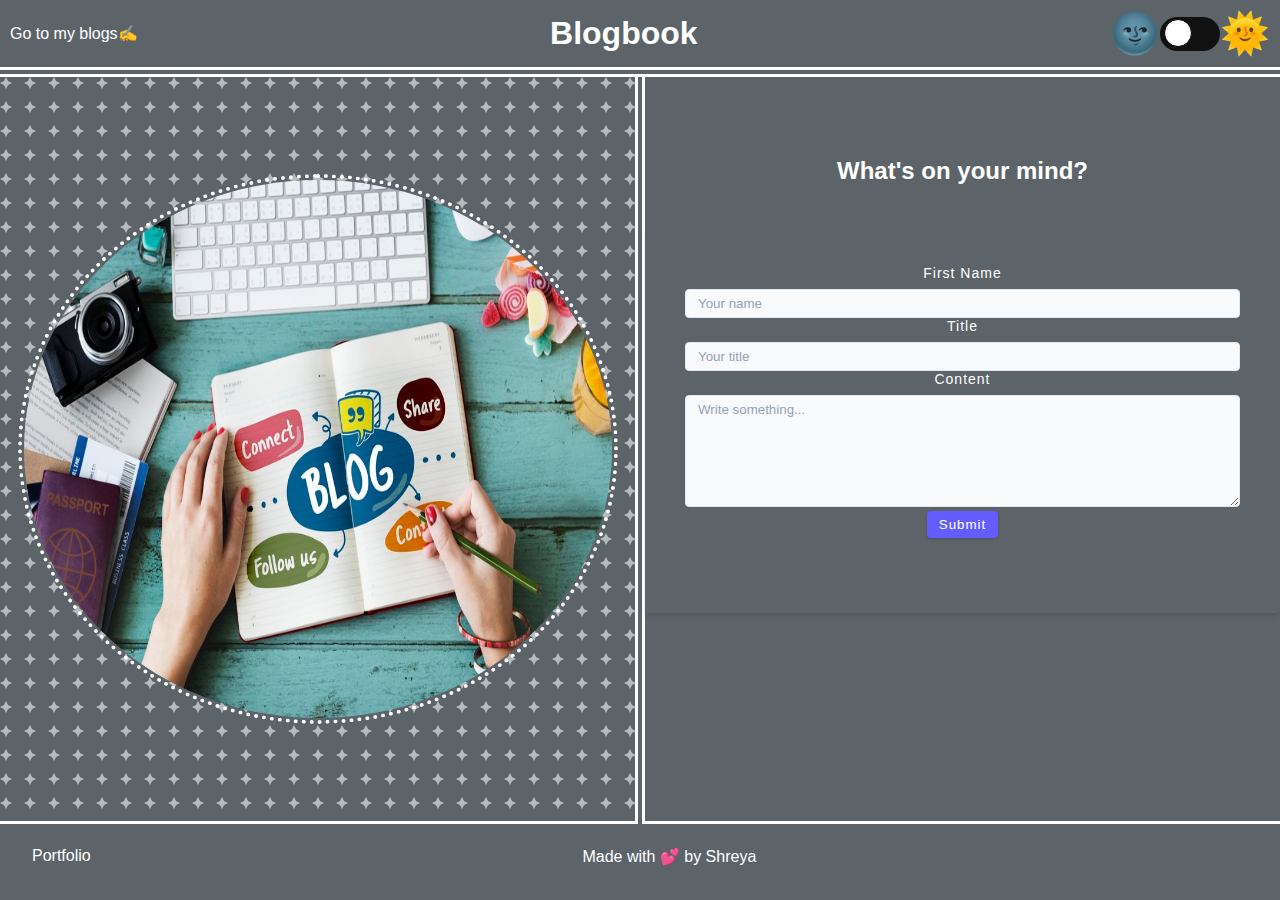
<file: index.html>
<!DOCTYPE html>
<html lang="en">
  <head>
    <meta charset="UTF-8" />
    <meta name="viewport" content="width=device-width, initial-scale=1.0" />
    <title>Blogbook</title>
    <!-- Used it for theme switcher and common styles -->
    <link rel="stylesheet" href="./css/styles.css" />
    <!-- used it for form styling -->
    <link rel="stylesheet" href="./css/form.css" />
  </head>
  <body class="dark">
    <!-- The whole container is styled for theme change -->
    <div>
      <!-- Header -->
      <header>
        <!-- Blogs url -->
        <div class="my-blogs">
          <a href="./blog.html" class="blog-link">Go to my blogs✍️</a>
        </div>
        <!-- heading -->
        <h1>Blogbook</h1>
        <!-- Theme switcher -->
        <div class="toggle-switch row">
          <div class="col">
            <p>🌚</p>
          </div>
          <label class="switch col">
            <input type="checkbox" id="theme-switcher" />
            <span class="slider round"></span>
          </label>
          <div class="col">
            <p>🌞</p>
          </div>
        </div>
      </header>
      <!-- The logo and the blog details -->
      <section class="blog-entry">
        <!-- logo -->
        <section class="logo">
          <img class="logo-img" src="./images/logo.png" alt="logo" />
        </section>

        <!-- blog entry -->
        <section class="blog-form section-center">
          <h2>What's on your mind?</h2>
          <!-- Blog form -->
          <form class="form" action="./blog.html" method="GET">
            <!-- Name input -->
            <div class="form-row">
              <label for="name" class="form-label">First Name</label>
              <input
                type="text"
                id="name"
                placeholder="Your name"
                class="form-input"
              />
            </div>
            <!-- Title input -->
            <div class="form-row">
              <label for="title" class="form-label">Title</label>
              <input
                type="text"
                id="title"
                placeholder="Your title"
                class="form-input"
              />
            </div>
            <!-- Text area to enter the content -->
            <div class="form-row">
              <label for="content" class="form-label">Content</label>
              <textarea
                id="content"
                placeholder="Write something..."
                class="form-textarea"
              ></textarea>
            </div>
            <button type="submit" class="btn btn-block" id="submit-btn">
              submit
            </button>
            <div id="msg"></div>
          </form>
        </section>
      </section>
    </div>
    <footer>
      <ul class="footer-links">
        <li>
          <a
            href="https://shreyareddy6.github.io/Portfolio/"
            class="footer-link"
            target="_blank"
            >Portfolio</a
          >
        </li>
      </ul>
      <p>Made with 💕 by Shreya</p>
    </footer>
    <script src="./js/logic.js"></script>
    <script src="./js/form.js"></script>
  </body>
</html>
</file>
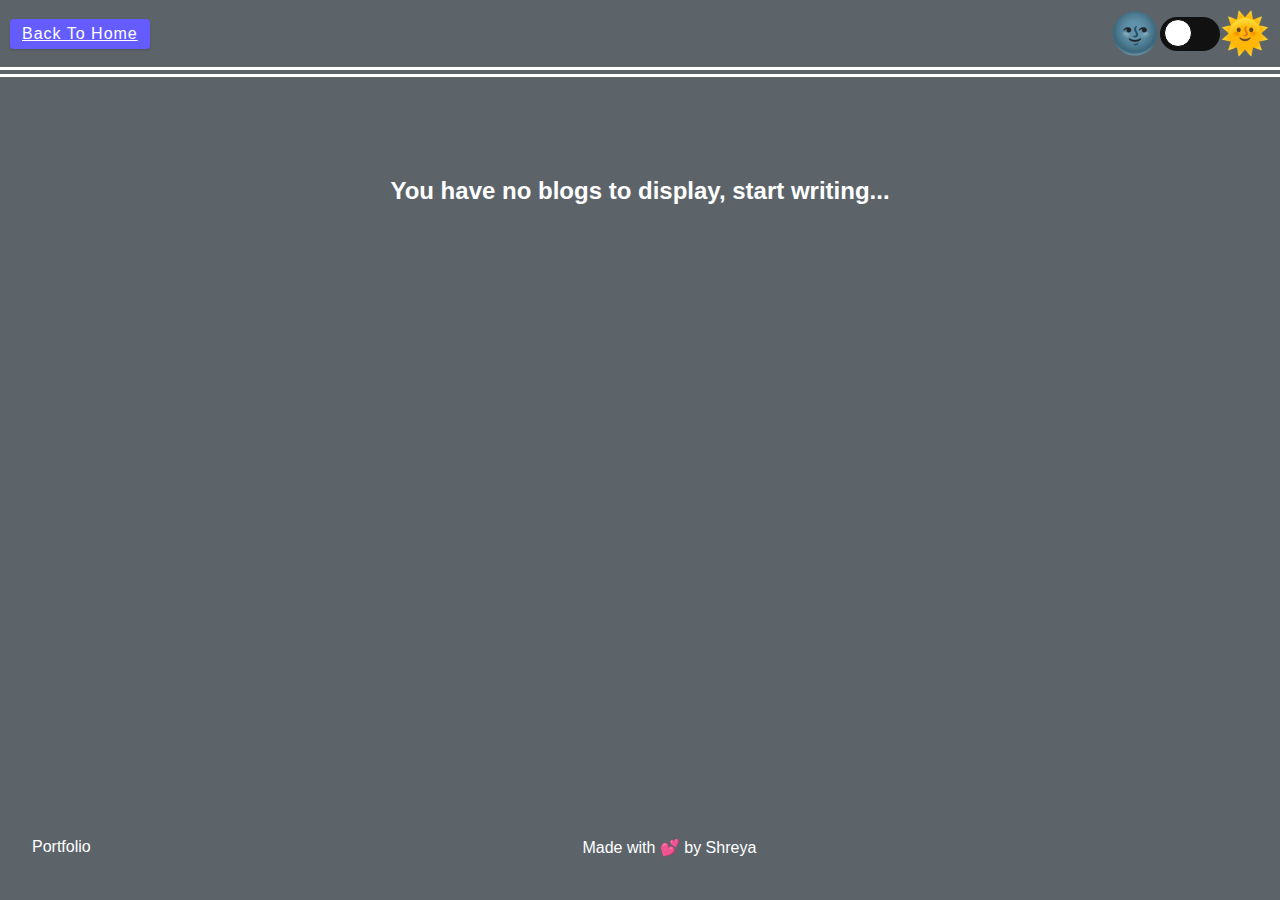
<file: blog.html>
<!DOCTYPE html>
<html lang="en">
  <head>
    <meta charset="UTF-8" />
    <meta name="viewport" content="width=device-width, initial-scale=1.0" />
    <title>My blogs</title>
    <link rel="stylesheet" href="./css/styles.css" />
    <link rel="stylesheet" href="./css/blog.css" />
  </head>
  <body class="dark">
    <div>
      <header>
        <!-- back button -->
        <div class="back-link">
          <a href="./index.html" class="btn">Back to Home</a>
        </div>
        <div class="toggle-switch row">
          <div class="col">
            <p>🌚</p>
          </div>
          <label class="switch col">
            <input type="checkbox" id="theme-switcher" />
            <span class="slider round"></span>
          </label>
          <div class="col">
            <p>🌞</p>
          </div>
        </div>
      </header>
      <section class="blogs-list"></section>
    </div>
    <footer>
      <ul class="footer-links">
        <li>
          <a
            href="https://shreyareddy6.github.io/Portfolio/"
            class="footer-link"
            target="_blank"
            >Portfolio</a
          >
        </li>
      </ul>
      <p>Made with 💕 by Shreya</p>
    </footer>
    <script src="./js/logic.js"></script>
    <script src="./js/blog.js"></script>
  </body>
</html>
</file>
<file: css/styles.css>
* {
  margin: 0;
  padding: 0;
  font-family: "Poppins", sans-serif;
  box-sizing: border-box;
}

header {
  display: flex;
  justify-content: space-between;
  align-items: center;
  border: 0;
  border-bottom: 10px solid;
  border-style: double;
  width: 100%;
  padding: 10px;
}

.my-blogs a:hover {
  text-decoration: underline;
}

.blog-entry {
  display: flex;
  flex: 1;
  height: 83vh;
}

.logo {
  display: flex;
  justify-content: center;
  align-items: center;
  border-right: 3px solid;
  border-bottom: 3px solid;
  margin-right: 2px;
  width: 50%;
}

.dark .logo {
  background-color: #5c646a;
  background-image: url("data:image/svg+xml,%3Csvg xmlns='http://www.w3.org/2000/svg' width='24' height='24' viewBox='0 0 24 24'%3E%3Cg fill='%23ffffff' fill-opacity='0.56'%3E%3Cpolygon fill-rule='evenodd' points='8 4 12 6 8 8 6 12 4 8 0 6 4 4 6 0 8 4'/%3E%3C/g%3E%3C/svg%3E");
}

.light .logo {
  background-color: #f0ead6;
  background-image: url("data:image/svg+xml,%3Csvg xmlns='http://www.w3.org/2000/svg' width='24' height='24' viewBox='0 0 24 24'%3E%3Cg fill='%23252222' fill-opacity='0.3'%3E%3Cpolygon fill-rule='evenodd' points='8 4 12 6 8 8 6 12 4 8 0 6 4 4 6 0 8 4'/%3E%3C/g%3E%3C/svg%3E");
}

.logo-img {
  width: 600px;
  height: 550px;
  border-radius: 50%;
  object-fit: fill;
  border: 4px;
  border-style: dotted;
  padding: 2px;
}
.blog-form {
  border-left: 3px solid;
  border-bottom: 3px solid;
  width: 50%;
  margin-left: 2px;
  text-align: center;
}

.toggle-switch {
  display: flex;
  font-size: 2.5rem;
  align-items: center;
}
/* Styling the Switch button */
.switch {
  position: relative;
  display: inline-block;
  width: 60px;
  height: 34px;
}

/* Hide default HTML checkbox */
.switch input {
  opacity: 0;
  width: 0;
  height: 0;
}

/* The slider */
.slider {
  position: absolute;
  cursor: pointer;
  top: 0;
  left: 0;
  right: 0;
  bottom: 0;
  background-color: #111;
  -webkit-transition: 0.4s;
  transition: 0.4s;
}

.slider:before {
  position: absolute;
  content: "";
  height: 26px;
  width: 26px;
  left: 4px;
  bottom: 4px;
  background-color: white;
  -webkit-transition: 0.4s;
  transition: 0.4s;
}

input:checked + .slider {
  background-color: rgb(227, 227, 214);
}

input:focus + .slider {
  box-shadow: inset 0px 5px 15px rgba(0, 0, 0, 0.4),
    inset 0px -5px 15px rgba(255, 255, 255, 0.4);
}

input:checked + .slider:before {
  -webkit-transform: translateX(26px);
  -ms-transform: translateX(26px);
  transform: translateX(26px);
}

/* Rounded sliders */
.slider.round {
  border-radius: 34px;
}

.slider.round:before {
  border-radius: 50%;
  border: 1px solid black;
}

/* Dark Mode */
.dark {
  background-color: #5c646a;
  color: #ffffff;
  height: fit-content;
}

/* Light Mode */
.light {
  background-color: #f0ead6;
  color: black;
  height: fit-content;
}

.dark .footer-link {
  color: white;
}

.light .footer-link {
  color: black;
}

.blog-form h2 {
  margin-top: 5rem;
}

footer {
  display: flex;
  text-align: center;
  height: 30px;
  padding: 2rem;
  align-items: center;
}

.footer-links {
  display: flex;
  justify-content: flex-start;
  flex-wrap: wrap;
  gap: 1rem;
  list-style-type: none;
}

.footer-link {
  text-decoration: none;
}

.footer-link:hover {
  text-decoration: underline;
}

footer p {
  margin: 0 auto;
}

.blog-link {
  text-decoration: none;
}

.dark .blog-link {
  color: white;
}

.light .blog-link {
  color: black;
}

.btn {
  cursor: pointer;
  color: white;
  background: #645cff;
  border: transparent;
  border-radius: 0.25rem;
  letter-spacing: 1px;
  padding: 0.375rem 0.75rem;
  box-shadow: 0 1px 3px 0 rgba(0, 0, 0, 0.1), 0 1px 2px 0 rgba(0, 0, 0, 0.06);
  transition: 0.3s ease-in-out all;
  text-transform: capitalize;
  display: inline-block;
}
</file>
<file: css/form.css>
.form {
  max-width: 1120px;
  border-radius: 0.25rem;
  box-shadow: 0 4px 6px -1px rgba(0, 0, 0, 0.1),
    0 2px 4px -1px rgba(0, 0, 0, 0.06);
  padding: 2rem 2.5rem;
  margin: 3rem auto;
}

.form-label {
  display: block;
  font-size: 0.875rem;
  margin-bottom: 0.5rem;
  text-transform: capitalize;
  letter-spacing: 1px;
}

.form-input,
.form-textarea {
  width: 100%;
  padding: 0.375rem 0.75rem;
  border-radius: 0.25rem;
  background: #f8fafc;
  border: 1px solid #e2e8f0;
}

.form-textarea {
  height: 7rem;
}

::placeholder {
  font-family: inherit;
  color: #94a3b8;
}

#msg {
  visibility: hidden;
  margin-top: 20px;
  font-weight: 700;
  height: 1.2em;
  font-size: 1.2em;
}

#msg.success,
#msg.error {
  visibility: visible;
}

#msg.success {
  color: #001b44;
}

#msg.error {
  color: #e6252c;
}
</file>
<file: css/blog.css>
* {
  margin: 0;
  padding: 0;
  font-family: "Poppins", sans-serif;
  box-sizing: border-box;
}
.blogs-list {
  min-height: 82vh;
}
.blog-card {
  border: 3px solid;
  padding: 20px;
  margin: 1rem;
  padding-bottom: 0;
}

.blog-card h2 {
  border-bottom: 2px solid;
}

.blog-card p {
  padding: 20px 0;
}

.blog-card p:last-child {
  margin-bottom: 0;
  font-style: italic;
}
</file>
